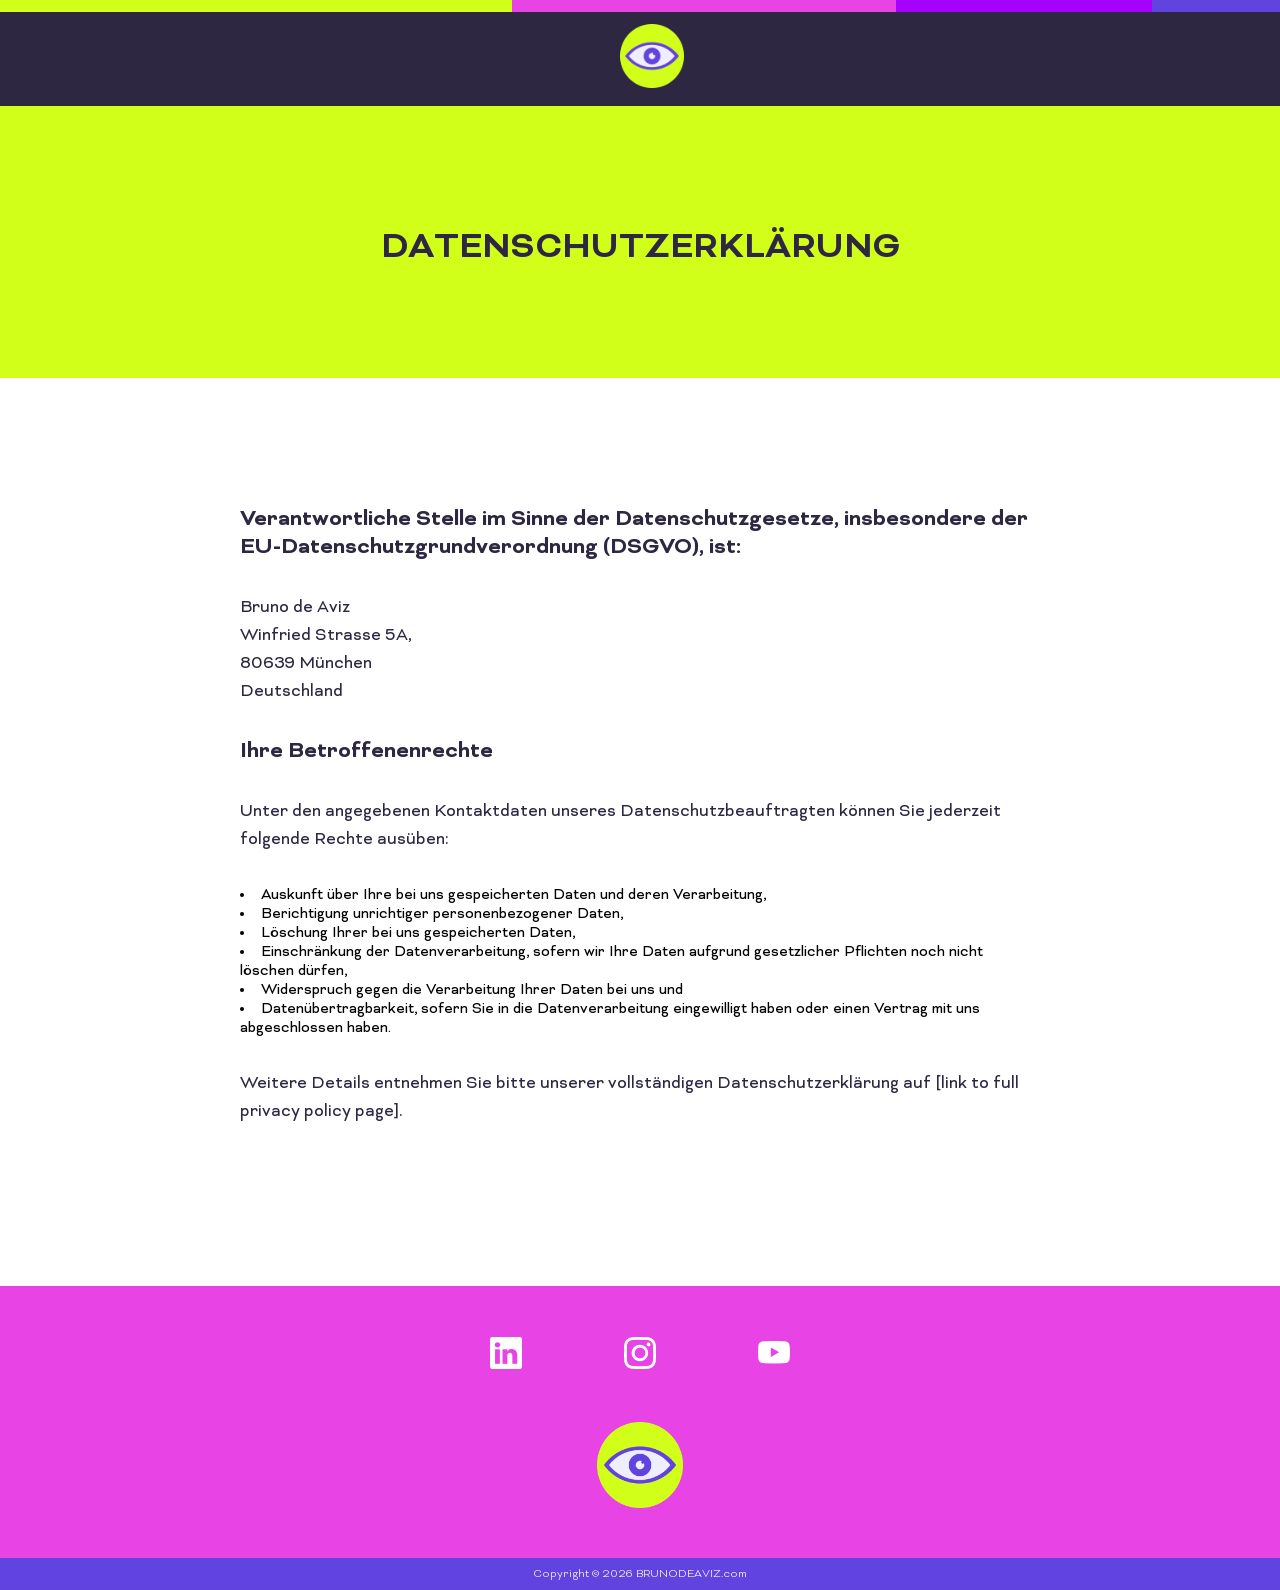
<file: DATENSCHUTZ.html>
<!DOCTYPE html>
<html>



<head>




    <link rel="stylesheet" type="text/css" href="css/IMPRESSUM_DATENSCHUTZ.css?version=00">
    <meta charset="utf-8">
    <meta name="viewport" content="width=device-width, initial-scale=1">
    <title>BRUNODEAVIZ Design Spotlight Newsletter / IMPRESSUM</title>

    <meta property="og:type" content="newsletter" />
    <meta property="og:url" content="https://brunodeaviz.com/newsletter/002/" />
    <meta property="og:image" content="https://b-aviz.github.io/DesignSpotlight/img/thumbnail-00.png" />

    <meta charset="UTF-8">
 
    <link rel="icon" type="image/x-icon" href="/img/favicon.ico">
    <link rel="icon" type="image/png" href="img/ba-16px.png" sizes="16x16">
    <link rel="icon" type="image/png" href="img/ba-32px.png" sizes="32x32">
    <link rel="icon" type="image/png" href="img/ba-96px.png" sizes="96x96">
    <link rel="apple-touch-icon" sizes="72x72" href="img/ba-touch-ipad.png" >
    <link rel="apple-touch-icon" sizes="114x114" href="img/ba-touch-iphone.png" >
    <link rel="apple-touch-icon" sizes="152x152" href="img/ba-touch-ipad-ret.png" >

    
</head>
<body>
  <div class="top_bar">
   
      <div class="top_bar_01"></div>
      <div class="top_bar_02"></div>
      <div class="top_bar_03"></div>
      <div class="top_bar_04"></div>
  
  </div> 
    <header>
      
      <div class="top-header">
 <div class="logo">
          <div class="logo-eye"> <a href="javascript:history.back()">   <img src="img/ba-touch-ipad-ret.png" width="64px"></a></div>
        </div>     
        
      </div>
      <div class="main-header">
        <div class="main-header-group">
          <div class="title">
            
            <div class="subtitle">
              <h1>Datenschutzerklärung              </h1>
              <h2>              </h2>
              </div>
          
          </div>
          
        </div>  
      </div>
        
    </header>
    <section>
      <div class="content">
        <div class="space"></div>
        <div class="space"></div>
        <div class="space"></div>
        <div class="space"></div>
        <div class="space"></div>
        <div class="space"></div>
        <div class="space"></div>
        <div class="space"></div>
        <h2>Verantwortliche Stelle im Sinne der Datenschutzgesetze, insbesondere der EU-Datenschutzgrundverordnung (DSGVO), ist:
        </h2>
        <div class="space"></div>
        <div class="space"></div>
        <p>Bruno de Aviz<br>
          Winfried Strasse 5A,<br>
          80639 München<br>
          Deutschland<br></p>
        <div class="space"></div>
        <div class="space"></div>
        <h2>Ihre Betroffenenrechte        </h2>
        <div class="space"></div>
        <div class="space"></div>
          <p>Unter den angegebenen Kontaktdaten unseres Datenschutzbeauftragten können Sie jederzeit folgende Rechte ausüben:</p>
        <div class="space"></div>
        <div class="space"></div>
        <li>Auskunft über Ihre bei uns gespeicherten Daten und deren Verarbeitung,</li>
        <li> ⁠Berichtigung unrichtiger personenbezogener Daten,</li>
        <li> ⁠Löschung Ihrer bei uns gespeicherten Daten,</li>
        <li>  ⁠Einschränkung der Datenverarbeitung, sofern wir Ihre Daten aufgrund gesetzlicher Pflichten noch nicht löschen dürfen,</li>
        <li>  ⁠Widerspruch gegen die Verarbeitung Ihrer Daten bei uns und </li>
        <li>  ⁠Datenübertragbarkeit, sofern Sie in die Datenverarbeitung eingewilligt haben oder einen Vertrag mit uns abgeschlossen haben.</li>
        <div class="space"></div>
        <div class="space"></div>
          <p>Weitere Details entnehmen Sie bitte unserer vollständigen Datenschutzerklärung auf [link to full privacy policy page].</p>
        <div class="space"></div>
        <div class="space"></div>
       
        <div class="space"></div>
        <div class="space"></div>
        <div class="space"></div>
        <div class="space"></div>
        <div class="space"></div>
        <div class="space"></div>
        <div class="space"></div>
        <div class="space"></div>
        


      </div>
    </section>
    

  
  <footer>
    <div class="space"></div>
    <div class="space"></div>
    <div class="space"></div>
    <div class="social">
      <div class="linkedin"><a href="https://www.linkedin.com/in/brunodeaviz/" target="_blank"><img src="img/linkedin.png"></a></div>
      <div class="instagream"><a href="https://www.instagram.com/brunodeaviz/" target="_blank"><img src="img/instagram.png"></a></div>
      <div class="youtube"><a href="https://www.youtube.com/@brunodeaviz/" target="_blank"><img src="img/youtube.png"></a></div>
    </div>
    <div class="space"></div>
    <div class="space"></div>
    <div class="logo-eye"> <a href="javascript:history.back()">   <img src="img/ba-touch-ipad-ret.png"></a></div>
    <div class="space"></div>
    <div class="space"></div>

  </footer>
  <div class="year"> Copyright © <script>document.write(new Date().getFullYear())</script> BRUNODEAVIZ.com</div>

  
</body>
</html>
</file>
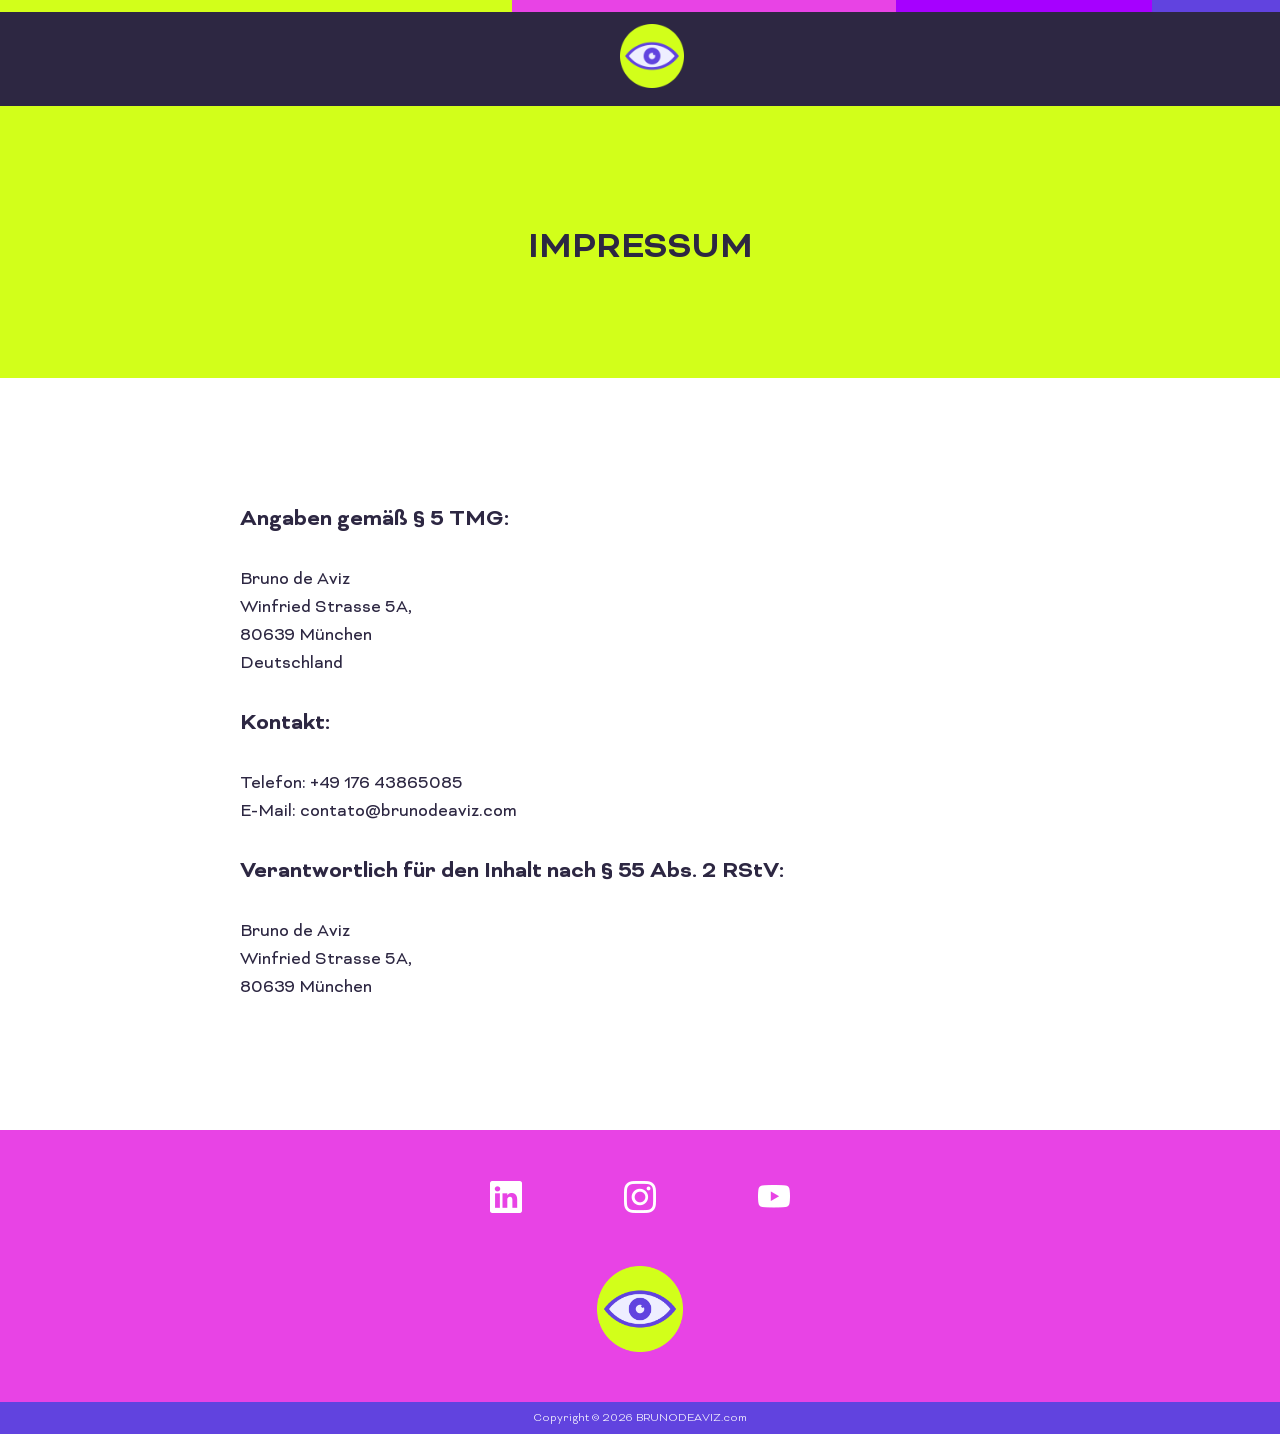
<file: IMPRESSUM.html>
<!DOCTYPE html>
<html>



<head>




    <link rel="stylesheet" type="text/css" href="css/IMPRESSUM_DATENSCHUTZ.css?version=00">
    <meta charset="utf-8">
    <meta name="viewport" content="width=device-width, initial-scale=1">
    <title>BRUNODEAVIZ Design Spotlight Newsletter / IMPRESSUM</title>

    <meta property="og:type" content="newsletter" />
    <meta property="og:url" content="https://brunodeaviz.com/newsletter/002/" />
    <meta property="og:image" content="https://b-aviz.github.io/DesignSpotlight/img/thumbnail-00.png" />

    <meta charset="UTF-8">
 
    <link rel="icon" type="image/x-icon" href="/img/favicon.ico">
    <link rel="icon" type="image/png" href="img/ba-16px.png" sizes="16x16">
    <link rel="icon" type="image/png" href="img/ba-32px.png" sizes="32x32">
    <link rel="icon" type="image/png" href="img/ba-96px.png" sizes="96x96">
    <link rel="apple-touch-icon" sizes="72x72" href="img/ba-touch-ipad.png" >
    <link rel="apple-touch-icon" sizes="114x114" href="img/ba-touch-iphone.png" >
    <link rel="apple-touch-icon" sizes="152x152" href="img/ba-touch-ipad-ret.png" >

    
</head>
<body>
  <div class="top_bar">
   
      <div class="top_bar_01"></div>
      <div class="top_bar_02"></div>
      <div class="top_bar_03"></div>
      <div class="top_bar_04"></div>
  
  </div> 
    <header>
      
      <div class="top-header">
        <div class="logo">
          <div class="logo-eye"> <a href="javascript:history.back()">   <img src="img/ba-touch-ipad-ret.png" width="64px"></a></div>
        </div>    
        
      </div>
      <div class="main-header">
        <div class="main-header-group">
          <div class="title">
            
            <div class="subtitle">
              <h1>IMPRESSUM</h1>
              <h2>              </h2>
              </div>
          
          </div>
          
        </div>  
      </div>
        
    </header>
    <section>
      <div class="content">
        <div class="space"></div>
        <div class="space"></div>
        <div class="space"></div>
        <div class="space"></div>
        <div class="space"></div>
        <div class="space"></div>
        <div class="space"></div>
        <div class="space"></div>
        <h2>Angaben gemäß § 5 TMG:        </h2>
        <div class="space"></div>
        <div class="space"></div>
        <p>Bruno de Aviz<br>
          Winfried Strasse 5A,<br>
          80639 München<br>
          Deutschland<br></p>
        <div class="space"></div>
        <div class="space"></div>
        <h2>Kontakt:</h2>
        <div class="space"></div>
        <div class="space"></div>
          <p>Telefon: +49 176 43865085<br>
          E-Mail: contato@brunodeaviz.com
          </p>
        <div class="space"></div>
        <div class="space"></div>
        <h2>Verantwortlich für den Inhalt nach § 55 Abs. 2 RStV:
        </h2>
        <div class="space"></div>
        <div class="space"></div>
        <p>Bruno de Aviz<br>
          Winfried Strasse 5A,<br>
          80639 München<br>
        <div class="space"></div>
        <div class="space"></div>
        <div class="space"></div>
        <div class="space"></div>
        <div class="space"></div>
        <div class="space"></div>
        <div class="space"></div>
        <div class="space"></div>
        


      </div>
    </section>
    

  
  <footer>
    <div class="space"></div>
    <div class="space"></div>
    <div class="space"></div>
    <div class="social">
      <div class="linkedin"><a href="https://www.linkedin.com/in/brunodeaviz/" target="_blank"><img src="img/linkedin.png"></a></div>
      <div class="instagream"><a href="https://www.instagram.com/brunodeaviz/" target="_blank"><img src="img/instagram.png"></a></div>
      <div class="youtube"><a href="https://www.youtube.com/@brunodeaviz/" target="_blank"><img src="img/youtube.png"></a></div>
    </div>
    <div class="space"></div>
    <div class="space"></div>
    <div class="logo-eye"> <a href="javascript:history.back()">   <img src="img/ba-touch-ipad-ret.png"></a></div>
    <div class="space"></div>
    <div class="space"></div>

  </footer>
  <div class="year"> Copyright © <script>document.write(new Date().getFullYear())</script> BRUNODEAVIZ.com</div>

  
</body>
</html>
</file>
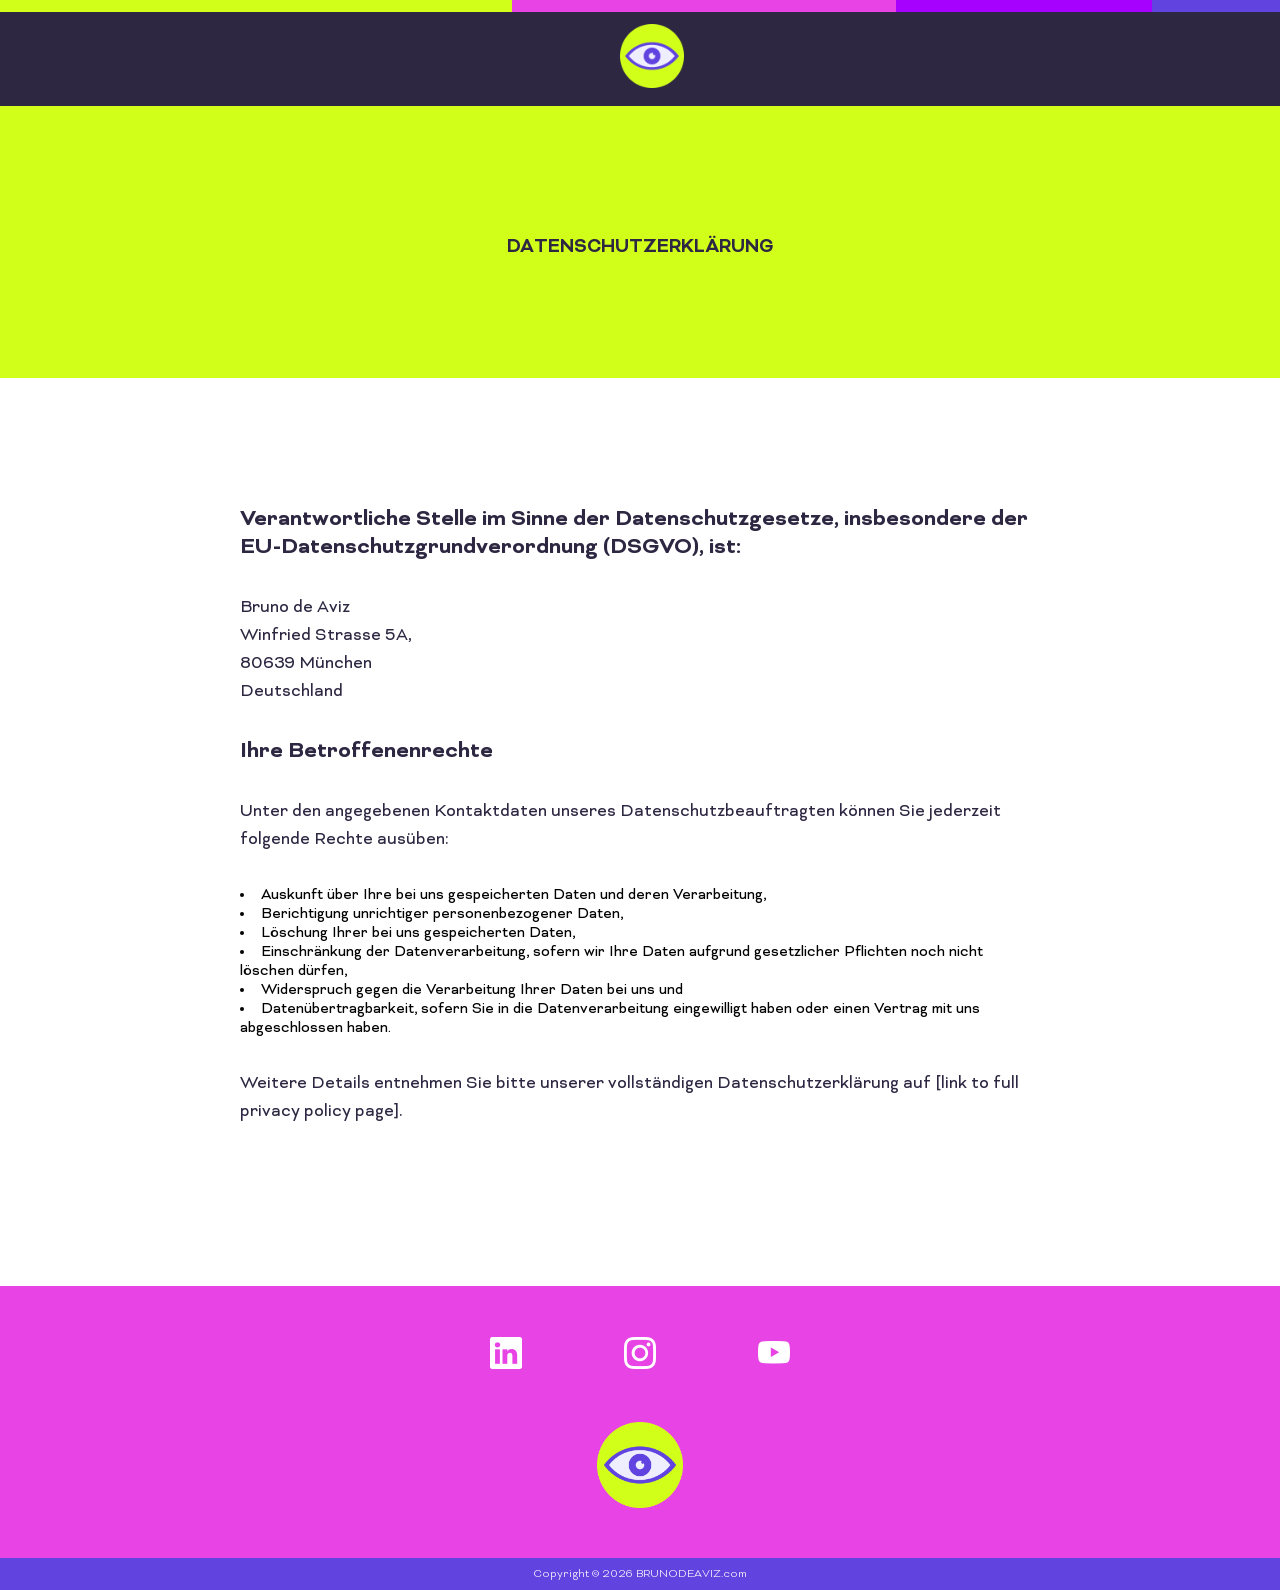
<file: experteer-beyond-jobs/DATENSCHUTZ.html>
<!DOCTYPE html>
<html>



<head>




    <link rel="stylesheet" type="text/css" href="css/IMPRESSUM_DATENSCHUTZ.css?version=00">
    <meta charset="utf-8">
    <meta name="viewport" content="width=device-width, initial-scale=1">
    <title>BRUNODEAVIZ Design Spotlight Newsletter / IMPRESSUM</title>

    <meta property="og:type" content="newsletter" />
    <meta property="og:url" content="https://brunodeaviz.com/newsletter/002/" />
    <meta property="og:image" content="https://b-aviz.github.io/DesignSpotlight/img/thumbnail-00.png" />

    <meta charset="UTF-8">
 
    <link rel="icon" type="image/x-icon" href="/img/favicon.ico">
    <link rel="icon" type="image/png" href="img/ba-16px.png" sizes="16x16">
    <link rel="icon" type="image/png" href="img/ba-32px.png" sizes="32x32">
    <link rel="icon" type="image/png" href="img/ba-96px.png" sizes="96x96">
    <link rel="apple-touch-icon" sizes="72x72" href="img/ba-touch-ipad.png" >
    <link rel="apple-touch-icon" sizes="114x114" href="img/ba-touch-iphone.png" >
    <link rel="apple-touch-icon" sizes="152x152" href="img/ba-touch-ipad-ret.png" >

    
</head>
<body>
  <div class="top_bar">
   
      <div class="top_bar_01"></div>
      <div class="top_bar_02"></div>
      <div class="top_bar_03"></div>
      <div class="top_bar_04"></div>
  
  </div> 
    <header>
      
      <div class="top-header">
 <div class="logo">
          <div class="logo-eye"> <a href="javascript:history.back()">   <img src="img/ba-touch-ipad-ret.png" width="64px"></a></div>
        </div>     
        
      </div>
      <div class="main-header">
        <div class="main-header-group">
          <div class="title">
            
            <div class="subtitle">
              <h1 style="font-size: 20px;">Datenschutzerklärung</h1>
             
              </div>
          
          </div>
          
        </div>  
      </div>
        
    </header>
    <section>
      <div class="content">
        <div class="space"></div>
        <div class="space"></div>
        <div class="space"></div>
        <div class="space"></div>
        <div class="space"></div>
        <div class="space"></div>
        <div class="space"></div>
        <div class="space"></div>
        <h2>Verantwortliche Stelle im Sinne der Datenschutzgesetze, insbesondere der EU-Datenschutzgrundverordnung (DSGVO), ist:
        </h2>
        <div class="space"></div>
        <div class="space"></div>
        <p>Bruno de Aviz<br>
          Winfried Strasse 5A,<br>
          80639 München<br>
          Deutschland<br></p>
        <div class="space"></div>
        <div class="space"></div>
        <h2>Ihre Betroffenenrechte        </h2>
        <div class="space"></div>
        <div class="space"></div>
          <p>Unter den angegebenen Kontaktdaten unseres Datenschutzbeauftragten können Sie jederzeit folgende Rechte ausüben:</p>
        <div class="space"></div>
        <div class="space"></div>
        <li>Auskunft über Ihre bei uns gespeicherten Daten und deren Verarbeitung,</li>
        <li> ⁠Berichtigung unrichtiger personenbezogener Daten,</li>
        <li> ⁠Löschung Ihrer bei uns gespeicherten Daten,</li>
        <li>  ⁠Einschränkung der Datenverarbeitung, sofern wir Ihre Daten aufgrund gesetzlicher Pflichten noch nicht löschen dürfen,</li>
        <li>  ⁠Widerspruch gegen die Verarbeitung Ihrer Daten bei uns und </li>
        <li>  ⁠Datenübertragbarkeit, sofern Sie in die Datenverarbeitung eingewilligt haben oder einen Vertrag mit uns abgeschlossen haben.</li>
        <div class="space"></div>
        <div class="space"></div>
          <p>Weitere Details entnehmen Sie bitte unserer vollständigen Datenschutzerklärung auf [link to full privacy policy page].</p>
        <div class="space"></div>
        <div class="space"></div>
       
        <div class="space"></div>
        <div class="space"></div>
        <div class="space"></div>
        <div class="space"></div>
        <div class="space"></div>
        <div class="space"></div>
        <div class="space"></div>
        <div class="space"></div>
        


      </div>
    </section>
    

  
  <footer>
    <div class="space"></div>
    <div class="space"></div>
    <div class="space"></div>
    <div class="social">
      <div class="linkedin"><a href="https://www.linkedin.com/in/brunodeaviz/" target="_blank"><img src="img/linkedin.png"></a></div>
      <div class="instagream"><a href="https://www.instagram.com/brunodeaviz/" target="_blank"><img src="img/instagram.png"></a></div>
      <div class="youtube"><a href="https://www.youtube.com/@brunodeaviz/" target="_blank"><img src="img/youtube.png"></a></div>
    </div>
    <div class="space"></div>
    <div class="space"></div>
    <div class="logo-eye"> <a href="javascript:history.back()">   <img src="img/ba-touch-ipad-ret.png"></a></div>
    <div class="space"></div>
    <div class="space"></div>

  </footer>
  <div class="year"> Copyright © <script>document.write(new Date().getFullYear())</script> BRUNODEAVIZ.com</div>

  
</body>
</html>
</file>
<file: css/IMPRESSUM_DATENSCHUTZ.css>
@font-face {
    font-family: "Bicyclette-Regular";
    src: url("../fonts/Bicyclette-Regular.woff2");
    font-weight: normal;
  }
  @font-face {
    font-family: "Bicyclette-Light";
    src: url("../fonts/Bicyclette-Light.woff2");
    font-weight: light;
  }

  @font-face {
    font-family: "Bicyclette-Bold";
    src: url("../fonts/Bicyclette-Bold.woff2");
    font-weight: bold;
  }


  @font-face {
    font-family: "Bicyclette-Black";
    src: url("../fonts/Bicyclette-Black.woff2");
    font-weight: bolder;
  }

  @font-face {
    font-family: "GasoekOne-Regular";
    src: url("../fonts/GasoekOne-Regular.woff2");
    font-weight: normal;
  }


  
body {
    margin: 0;
    padding: 0;
}

* {
    margin: 0;
    padding: 0;
}

img {
    border: none;
    border: 0px;
}

input {
    border-radius: 0;
  }

html {
    background-color: #FFFFFF;
    font-family: "Bicyclette-Regular", sans-serif;
    font-size: 16px;  
    border: none;
    border: 0px;
}

.space {
    width: 100%;
    height: 16px;
}

hr.solid {
    border-top: 1px solid #2D2742;;
}



a:link { text-decoration: none; }
a:visited { text-decoration: none; }
a:hover { text-decoration: none; }
a:active { text-decoration: none; }

.top_bar {
   display: flex; 
   width: 100%;
   position: sticky;

   position: -webkit-sticky; /* Safari */
   top: 0;
   z-index: 100;

}

.top_bar_01 {
    flex: 4 ;
    width: 45%;
    
    background-color: #D2FF1A ;
}
.top_bar_02 {
    flex: 3;
    width: 30%;
    height: 12px;
   
    background-color: #E843E5 ;
}
.top_bar_03 {
    flex: 2;
    width: 15%;
    height: 12px;
   
    background-color: #A600FF;

}
.top_bar_04 {
    flex: 1;
    width: 10%;
    height: 12px;
   
    background-color: #6143DF;
}


header {
    width: 100%;
    height: auto;
    background-color: #D2FF1A; 
}
.top-header{
    background-color: #2D2742;
    width: 100%;
    height: auto;
    flex-shrink: 0;
    display: flex;
    align-items: center;
    justify-content: space-between; 
}

.logo {
    width: 40px;
    display: flex;
    align-items: center;

    text-align: center;
    margin: auto;
}

.logo-eye {

    padding-top: 12px;
    padding-bottom: 12px;
}

.logo img {

    border: none;
    border: 0px;

}


.second-button {
    width: 12.375rem;
    height: 3rem;
    flex-shrink: 0;
    border-radius: 0.5rem;
    border: 1px solid #FFF;
    display: flex;
    flex-direction: column;
    justify-content: center;
    color: #FFF;
    text-align: center;
    font-family: "Bicyclette-Regular", sans-serif;
    font-size: 1.25rem;
    font-style: normal;
    font-weight: 700;
    line-height: normal;
    margin: 0 7rem 0 0;

}

.main-header {

    max-width: 1440px;
    width: 100%;
    height: 272px;
    background-color: #D2FF1A; 
    margin: auto;
    position: relative;
    
    



    
    
}

.main-header-group {
    background-color: #D2FF1A; 


    width: 100%;
    height: 100%;


    
    


}



.title {

    width: 100%;
    height: 100%;
    display: flex;
    align-items: center;
    justify-content: center;
    text-align: center;

   
    


}


.subtitle {

    width: 100%;
    padding-top: 12px;

    


}

.title H1 {
    color: #2D2742;
    font-family: "Bicyclette-BOLD", sans-serif;
    text-transform: uppercase;
    font-size: 38px;
    font-weight:bold;


    

}


.title H2 {
    color: #2D2742;
    font-family: "Bicyclette-Light", sans-serif;
    font-size: 28px;
    text-transform: uppercase;


    

}







section { 
    width: 100%;
    background-color: #FFF;
    margin: auto;
    display: flex;
 

}

section h2 {
     font-family: "Bicyclette-Bold", sans-serif;
     font-style: bold;
     font-weight: 700;
     color: #2D2742;
     font-size: 1.5rem;

     line-height: 1.75rem; /* 116.667% */

}

section p {
    color: #2D2742;
    font-family: "Bicyclette-Regular", sans-serif;
    font-size: 1.125rem;
    font-style: normal;
    font-weight: 400;
    line-height: 1.75rem; /* 155.556% */
}




section img {
    border-radius: 0.5rem;
    max-width: 100%;
    height: auto;

}

.newsletter-grouptext {

 
    width: 100%;
    height: 512px;
    display: flex;
    align-items: center;
    justify-content: center;
    text-align: center;


    
}



.newsletter-group {
    max-width: 800px;
    width: 90%;
    height: 512px;

    margin: auto;
    


    

}

.newsletter-text {
    width: 100%;
    max-width: 572px;
text-align: center;





}

.newsletter-text H2 {
    color: #FFF;
    text-align: center;
    font-family: "Bicyclette-Bold", sans-serif;
    font-style: bold;
    font-weight: 700;
    font-size: 2.75rem;

    line-height: 2.5rem; /* 90.909% */
    text-transform: uppercase;
 
    text-align: center;



}


.newsletter-text p {

    color: #FFF;
text-align: center;
font-family: "Bicyclette-Regular", sans-serif;
font-size: 1.25rem;
font-style: normal;
font-weight: 400;
line-height: 1.75rem; /* 140% */


}

.newsletter-text .email  {
    border-radius: 0.5rem;
    border: 1px solid #B482FF;
    background: #FFF;

    height: 3rem;
    flex-shrink: 0;
    text-align: center;

}



.newsletter-text .button {
    background-color: #D2FF1A;
    border: none;
    
    color: #2D2742;

    text-align: center;
    text-decoration: none;
    display: inline-block;
    font-size: 20px;
    font-family: "Bicyclette-Bold", sans-serif;
    font-style: bold;
    font-weight: 700;

     height: 3rem;
    border-radius: 8px;
    transition-duration: 0.4s;

  }

  .newsletter-text .button:hover {
    background-color: #C4ED1C;
    border: none;
    color: #2D2742;

    text-align: center;
    text-decoration: none;
    display: inline-block;
    font-size: 20px;
    font-family: "Bicyclette-Bold", sans-serif;
    font-style: bold;
    height: 3rem;
    border-radius: 8px;

  }






.newsletter {

    background-color: #6143DF; 
    background-image: url(../img/newsletter-bg.png);
    background-position: center;
    background-repeat: no-repeat;
    background-size: cover;

    width: 100%;
    height: 100%;
    
    

}











.content {
    width: 90%;
    height: auto;
    margin: auto;
    min-width: 360px;
    max-width: 800px;

    
}

.button {
    background-color: #D2FF1A;
    border: none;
    color: #610095;
    padding: 12px 44px 12px 44px;
    text-align: center;
    text-decoration: none;
    display: inline-block;
    font-size: 20px;
     font-family: "Bicyclette-Bold", sans-serif;
    width: 90%;
    border-radius: 8px;
    transition-duration: 0.4s;

  }

  .button:hover {
    background-color: #C4ED1C;
    border: none;
    color: #610095;
    padding: 12px 44px 12px 44px;
    text-align: center;
    text-decoration: none;
    display: inline-block;
    font-size: 20px;
     font-family: "Bicyclette-Bold", sans-serif;
    width: 90%;
    border-radius: 8px;

  }

.email {
    width: 90%;
    height: 44px;
    border-radius: 8px;
    font-size: 20px;
    text-align: center;
     font-family: "Bicyclette-Bold", sans-serif;
    background-color: #FFFFFF;
    border-style: none;
    border: 1px solid #2D2742;


}


.about {

    width: 100%;
    min-height: 649px;

    background-color: #2D2742;



}


.about-group {
    width: 100%;
    display: flex;
    align-items: center;
    justify-content: center;
    text-align: center;
}

.about-text {
    width: 90%;
    max-width: 572px;
    text-align: center;



}


.about-text H2 {
    color: #FFF;
    text-align: center;
    font-family: "Bicyclette-Bold", sans-serif;
    font-size: 2.75rem;
    font-style: normal;
    font-weight: 700;
    line-height: 2.5rem; /* 90.909% */
    text-transform: uppercase;
 
    text-align: center;



}


.about-text img {
    width: 188px ;

}

.about-text p {

    color: #FFF;
text-align: center;
font-family: "Bicyclette-Regular", sans-serif;
font-size: 1.25rem;
font-style: normal;
font-weight: 400;
line-height: 1.75rem; /* 140% */


}


footer {
    background-color: #E843E5;
    width: 100%;
    margin: auto;


}


.social {
    display: flex; 
    min-width: 300px;
    max-width: 300px;
    width: 100%;
    margin: auto;

    align-items: center;
    justify-content: space-between;
    height: 44px;
}

.social img {

    width: 32px;
}



.social p {
    text-align: center;
    color: #FFF;
    margin: auto;
    text-transform: uppercase;
}

.social .logo .logo-eye p a:link, a:visited, a:active {
    color: #FFF;
    text-decoration-line: none;

}

.social .logo .logo-eye p a:hover {
    color: #FFF;
    text-decoration-line: line-through;
   

}




.linkedin .instagram .youtube {
    width: 52px;
}

.logo-eye {
    text-align: center;


}

footer img {
    width: 86px;
    transition-duration: 0.4s;
 
}

footer .logo-eye a img:hover {

    opacity: 0.4;

}
.logo-eye img:hover {

    opacity: 0.4;
    transition-duration: 0.4s;

}

.year {
    width: 100%;
    height: 32px;
    background-color: #6143DF;
    color: #FFFFFF;
    font-size: 12px;
     font-family: "Bicyclette-Light", sans-serif;
    text-align: center;
    align-items: center;
    display: flex;
    justify-content: center;
}

@media only screen and (max-width: 768px) {
    /* For mobile phones: */
 


.title H1 {

    font-size: 32px;


}

.subtitle {

    font-size: 20px;

}

.title H2 {

    font-size: 20px;  

}

.about-text H2 {


    font-size: 32px;  

}


.newsletter-text H2 {


    font-size: 32px;  

}



  }
</file>
<file: experteer-beyond-jobs/css/IMPRESSUM_DATENSCHUTZ.css>
@font-face {
    font-family: "Bicyclette-Regular";
    src: url("../fonts/Bicyclette-Regular.woff2");
    font-weight: normal;
  }
  @font-face {
    font-family: "Bicyclette-Light";
    src: url("../fonts/Bicyclette-Light.woff2");
    font-weight: light;
  }

  @font-face {
    font-family: "Bicyclette-Bold";
    src: url("../fonts/Bicyclette-Bold.woff2");
    font-weight: bold;
  }


  @font-face {
    font-family: "Bicyclette-Black";
    src: url("../fonts/Bicyclette-Black.woff2");
    font-weight: bolder;
  }

  @font-face {
    font-family: "GasoekOne-Regular";
    src: url("../fonts/GasoekOne-Regular.woff2");
    font-weight: normal;
  }


  
body {
    margin: 0;
    padding: 0;
}

* {
    margin: 0;
    padding: 0;
}

img {
    border: none;
    border: 0px;
}

input {
    border-radius: 0;
  }

html {
    background-color: #FFFFFF;
    font-family: "Bicyclette-Regular", sans-serif;
    font-size: 16px;  
    border: none;
    border: 0px;
}

.space {
    width: 100%;
    height: 16px;
}

hr.solid {
    border-top: 1px solid #2D2742;;
}



a:link { text-decoration: none; }
a:visited { text-decoration: none; }
a:hover { text-decoration: none; }
a:active { text-decoration: none; }

.top_bar {
   display: flex; 
   width: 100%;
   position: sticky;

   position: -webkit-sticky; /* Safari */
   top: 0;
   z-index: 100;

}

.top_bar_01 {
    flex: 4 ;
    width: 45%;
    
    background-color: #D2FF1A ;
}
.top_bar_02 {
    flex: 3;
    width: 30%;
    height: 12px;
   
    background-color: #E843E5 ;
}
.top_bar_03 {
    flex: 2;
    width: 15%;
    height: 12px;
   
    background-color: #A600FF;

}
.top_bar_04 {
    flex: 1;
    width: 10%;
    height: 12px;
   
    background-color: #6143DF;
}


header {
    width: 100%;
    height: auto;
    background-color: #D2FF1A; 
}
.top-header{
    background-color: #2D2742;
    width: 100%;
    height: auto;
    flex-shrink: 0;
    display: flex;
    align-items: center;
    justify-content: space-between; 
}

.logo {
    width: 40px;
    display: flex;
    align-items: center;

    text-align: center;
    margin: auto;
}

.logo-eye {

    padding-top: 12px;
    padding-bottom: 12px;
}

.logo img {

    border: none;
    border: 0px;

}


.second-button {
    width: 12.375rem;
    height: 3rem;
    flex-shrink: 0;
    border-radius: 0.5rem;
    border: 1px solid #FFF;
    display: flex;
    flex-direction: column;
    justify-content: center;
    color: #FFF;
    text-align: center;
    font-family: "Bicyclette-Regular", sans-serif;
    font-size: 1.25rem;
    font-style: normal;
    font-weight: 700;
    line-height: normal;
    margin: 0 7rem 0 0;

}

.main-header {

    max-width: 1440px;
    width: 100%;
    height: 272px;
    background-color: #D2FF1A; 
    margin: auto;
    position: relative;
    
    



    
    
}

.main-header-group {
    background-color: #D2FF1A; 


    width: 100%;
    height: 100%;


    
    


}



.title {

    width: 100%;
    height: 100%;
    display: flex;
    align-items: center;
    justify-content: center;
    text-align: center;

   
    


}


.subtitle {

    width: 100%;
    padding-top: 12px;

    


}

.title H1 {
    color: #2D2742;
    font-family: "Bicyclette-BOLD", sans-serif;
    text-transform: uppercase;
    font-size: 38px;
    font-weight:bold;


    

}


.title H2 {
    color: #2D2742;
    font-family: "Bicyclette-Light", sans-serif;
    font-size: 28px;
    text-transform: uppercase;


    

}







section { 
    width: 100%;
    background-color: #FFF;
    margin: auto;
    display: flex;
 

}

section h2 {
     font-family: "Bicyclette-Bold", sans-serif;
     font-style: bold;
     font-weight: 700;
     color: #2D2742;
     font-size: 1.5rem;

     line-height: 1.75rem; /* 116.667% */

}

section p {
    color: #2D2742;
    font-family: "Bicyclette-Regular", sans-serif;
    font-size: 1.125rem;
    font-style: normal;
    font-weight: 400;
    line-height: 1.75rem; /* 155.556% */
}




section img {
    border-radius: 0.5rem;
    max-width: 100%;
    height: auto;

}

.newsletter-grouptext {

 
    width: 100%;
    height: 512px;
    display: flex;
    align-items: center;
    justify-content: center;
    text-align: center;


    
}



.newsletter-group {
    max-width: 800px;
    width: 90%;
    height: 512px;

    margin: auto;
    


    

}

.newsletter-text {
    width: 100%;
    max-width: 572px;
text-align: center;





}

.newsletter-text H2 {
    color: #FFF;
    text-align: center;
    font-family: "Bicyclette-Bold", sans-serif;
    font-style: bold;
    font-weight: 700;
    font-size: 2.75rem;

    line-height: 2.5rem; /* 90.909% */
    text-transform: uppercase;
 
    text-align: center;



}


.newsletter-text p {

    color: #FFF;
text-align: center;
font-family: "Bicyclette-Regular", sans-serif;
font-size: 1.25rem;
font-style: normal;
font-weight: 400;
line-height: 1.75rem; /* 140% */


}

.newsletter-text .email  {
    border-radius: 0.5rem;
    border: 1px solid #B482FF;
    background: #FFF;

    height: 3rem;
    flex-shrink: 0;
    text-align: center;

}



.newsletter-text .button {
    background-color: #D2FF1A;
    border: none;
    
    color: #2D2742;

    text-align: center;
    text-decoration: none;
    display: inline-block;
    font-size: 20px;
    font-family: "Bicyclette-Bold", sans-serif;
    font-style: bold;
    font-weight: 700;

     height: 3rem;
    border-radius: 8px;
    transition-duration: 0.4s;

  }

  .newsletter-text .button:hover {
    background-color: #C4ED1C;
    border: none;
    color: #2D2742;

    text-align: center;
    text-decoration: none;
    display: inline-block;
    font-size: 20px;
    font-family: "Bicyclette-Bold", sans-serif;
    font-style: bold;
    height: 3rem;
    border-radius: 8px;

  }






.newsletter {

    background-color: #6143DF; 
    background-image: url(../img/newsletter-bg.png);
    background-position: center;
    background-repeat: no-repeat;
    background-size: cover;

    width: 100%;
    height: 100%;
    
    

}











.content {
    width: 90%;
    height: auto;
    margin: auto;
    min-width: 360px;
    max-width: 800px;

    
}

.button {
    background-color: #D2FF1A;
    border: none;
    color: #610095;
    padding: 12px 44px 12px 44px;
    text-align: center;
    text-decoration: none;
    display: inline-block;
    font-size: 20px;
     font-family: "Bicyclette-Bold", sans-serif;
    width: 90%;
    border-radius: 8px;
    transition-duration: 0.4s;

  }

  .button:hover {
    background-color: #C4ED1C;
    border: none;
    color: #610095;
    padding: 12px 44px 12px 44px;
    text-align: center;
    text-decoration: none;
    display: inline-block;
    font-size: 20px;
     font-family: "Bicyclette-Bold", sans-serif;
    width: 90%;
    border-radius: 8px;

  }

.email {
    width: 90%;
    height: 44px;
    border-radius: 8px;
    font-size: 20px;
    text-align: center;
     font-family: "Bicyclette-Bold", sans-serif;
    background-color: #FFFFFF;
    border-style: none;
    border: 1px solid #2D2742;


}


.about {

    width: 100%;
    min-height: 649px;

    background-color: #2D2742;



}


.about-group {
    width: 100%;
    display: flex;
    align-items: center;
    justify-content: center;
    text-align: center;
}

.about-text {
    width: 90%;
    max-width: 572px;
    text-align: center;



}


.about-text H2 {
    color: #FFF;
    text-align: center;
    font-family: "Bicyclette-Bold", sans-serif;
    font-size: 2.75rem;
    font-style: normal;
    font-weight: 700;
    line-height: 2.5rem; /* 90.909% */
    text-transform: uppercase;
 
    text-align: center;



}


.about-text img {
    width: 188px ;

}

.about-text p {

    color: #FFF;
text-align: center;
font-family: "Bicyclette-Regular", sans-serif;
font-size: 1.25rem;
font-style: normal;
font-weight: 400;
line-height: 1.75rem; /* 140% */


}


footer {
    background-color: #E843E5;
    width: 100%;
    margin: auto;


}


.social {
    display: flex; 
    min-width: 300px;
    max-width: 300px;
    width: 100%;
    margin: auto;

    align-items: center;
    justify-content: space-between;
    height: 44px;
}

.social img {

    width: 32px;
}



.social p {
    text-align: center;
    color: #FFF;
    margin: auto;
    text-transform: uppercase;
}

.social .logo .logo-eye p a:link, a:visited, a:active {
    color: #FFF;
    text-decoration-line: none;

}

.social .logo .logo-eye p a:hover {
    color: #FFF;
    text-decoration-line: line-through;
   

}




.linkedin .instagram .youtube {
    width: 52px;
}

.logo-eye {
    text-align: center;


}

footer img {
    width: 86px;
    transition-duration: 0.4s;
 
}

footer .logo-eye a img:hover {

    opacity: 0.4;

}
.logo-eye img:hover {

    opacity: 0.4;
    transition-duration: 0.4s;

}

.year {
    width: 100%;
    height: 32px;
    background-color: #6143DF;
    color: #FFFFFF;
    font-size: 12px;
     font-family: "Bicyclette-Light", sans-serif;
    text-align: center;
    align-items: center;
    display: flex;
    justify-content: center;
}

@media only screen and (max-width: 768px) {
    /* For mobile phones: */
 


.title H1 {

    font-size: 32px;


}

h1 .subtitle {

    font-size: 20px;

}

.subtitle H2 {

    font-size: 20px;  

}



.title H2 {

    font-size: 20px;  

}

.about-text H2 {


    font-size: 32px;  

}


.newsletter-text H2 {


    font-size: 32px;  

}



  }
</file>
